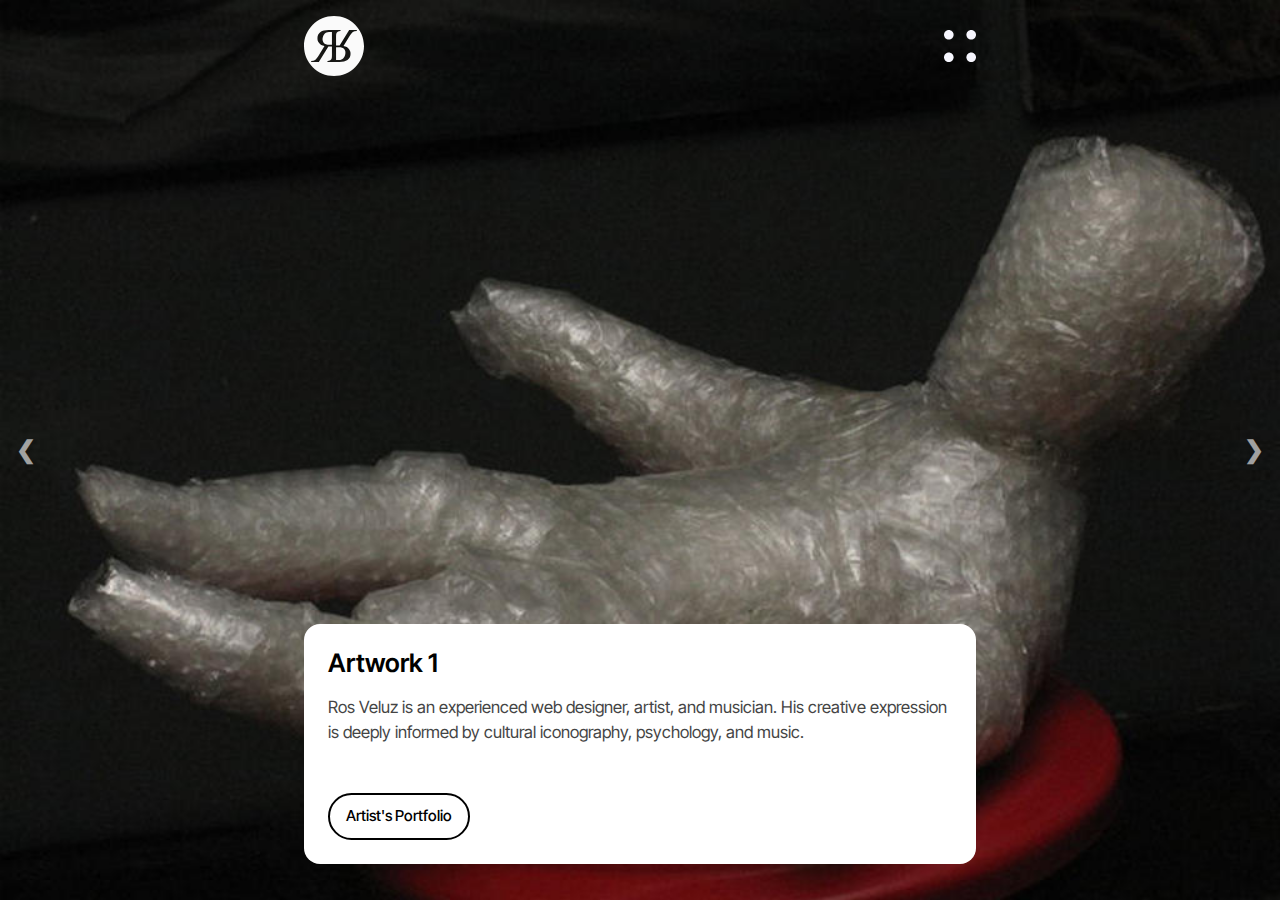
<file: index.html>
<!DOCTYPE html>
<html lang="en">
<head>
    <meta charset="UTF-8">
    <meta name="viewport" content="width=device-width, initial-scale=1.0">
    <title>Document</title>
    <link rel="preconnect" href="https://fonts.googleapis.com">
    <link rel="preconnect" href="https://fonts.gstatic.com" crossorigin>
    <link href="https://fonts.googleapis.com/css2?family=Inter+Tight:wght@400;500;600&family=Noto+Serif+TC:wght@400;600&display=swap" rel="stylesheet">
    <link rel="stylesheet" href="style.css">
    <link rel="stylesheet" href="component-styles/header.css">
    <link rel="stylesheet" href="component-styles/homeContent.css">
</head>
<body>

    <div class="main-container" id="imageContainer">
        
        <div id="homeWrapper">
            
            <div id="header"></div>
            <div id="homeContent"></div>

        </div>
        
    </div>
    <script type="module">
        import { loadHeader } from './components/header.js';
        import { loadHomeContent } from './components/homeContent.js'; // ✅ import your carousel module
      
        loadHeader();
        loadHomeContent(); // ✅ render the carousel
    </script>
</body>
</html>
</file>
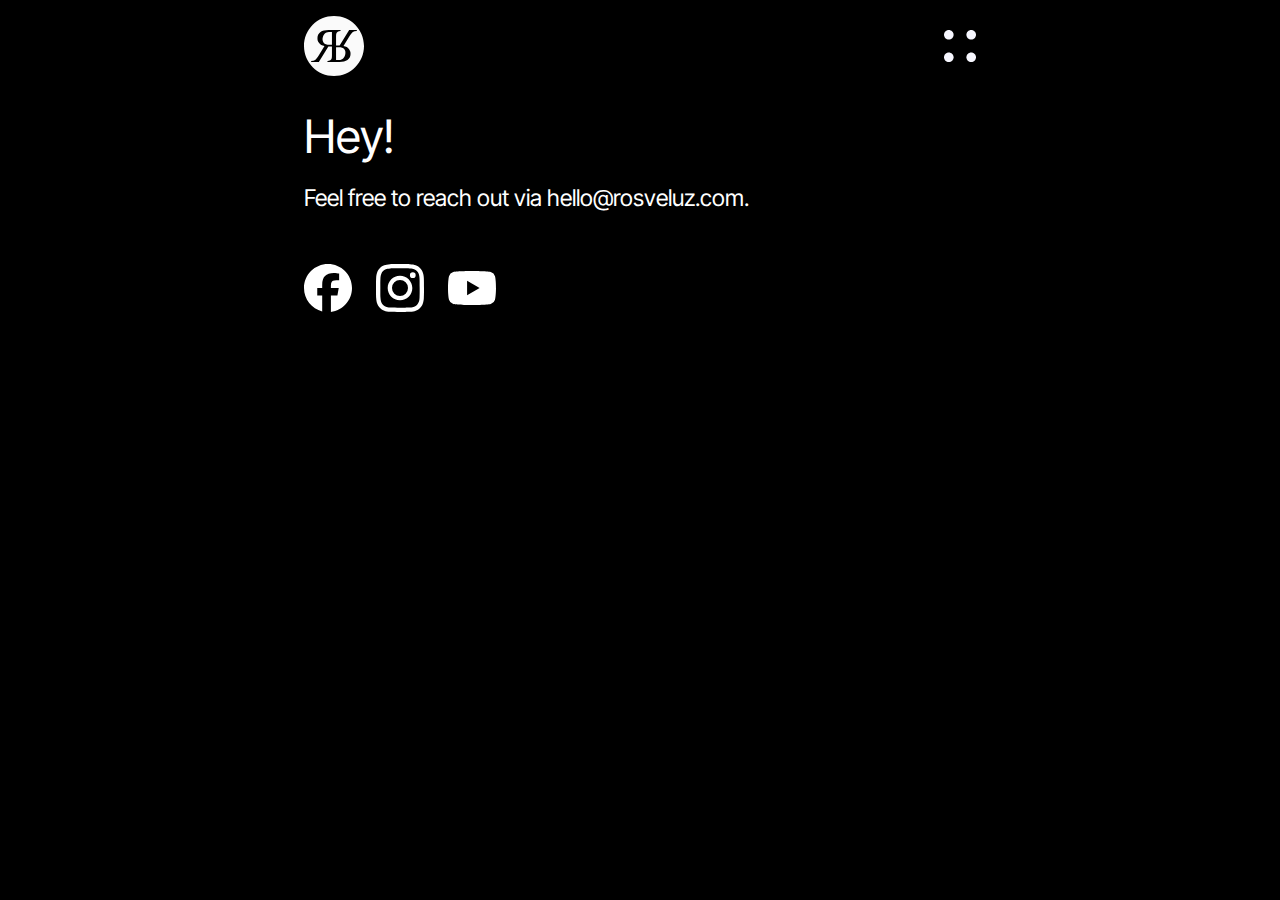
<file: Contact/index.html>
<!DOCTYPE html>
<html lang="en">
<head>
    <meta charset="UTF-8">
    <meta name="viewport" content="width=device-width, initial-scale=1.0">
    <title>Document</title>
    <link rel="preconnect" href="https://fonts.googleapis.com">
    <link rel="preconnect" href="https://fonts.gstatic.com" crossorigin>
    <link href="https://fonts.googleapis.com/css2?family=Inter+Tight:wght@400;500;600&family=Noto+Serif+TC:wght@400;600&display=swap" rel="stylesheet">
    <link rel="stylesheet" href="../style.css">
    <link rel="stylesheet" href="../component-styles/header.css">
    <link rel="stylesheet" href="contact.css">
    <link rel="stylesheet" href="../component-styles/socialRow.css">
</head>
<body>

    <div class="main-container" id="imageContainer">
        
        <div id="homeWrapper">
            
            <div id="header"></div>
            <section>
                <h1>Hey!</h1>
                <p>Feel free to reach out via <a href="mailto:hello@rosveluz.com">hello@rosveluz.com</a>.</p>
            </section>
            <div class="social-row"></div>
        
        </div>
        
    </div>
    <script type="module">
        import { loadHeader } from '../components/header.js';
        import { loadSocialRow } from '../components/socialRow.js';
      
        loadHeader();
        loadSocialRow();
    </script>
      
      
</body>
</html>
</file>
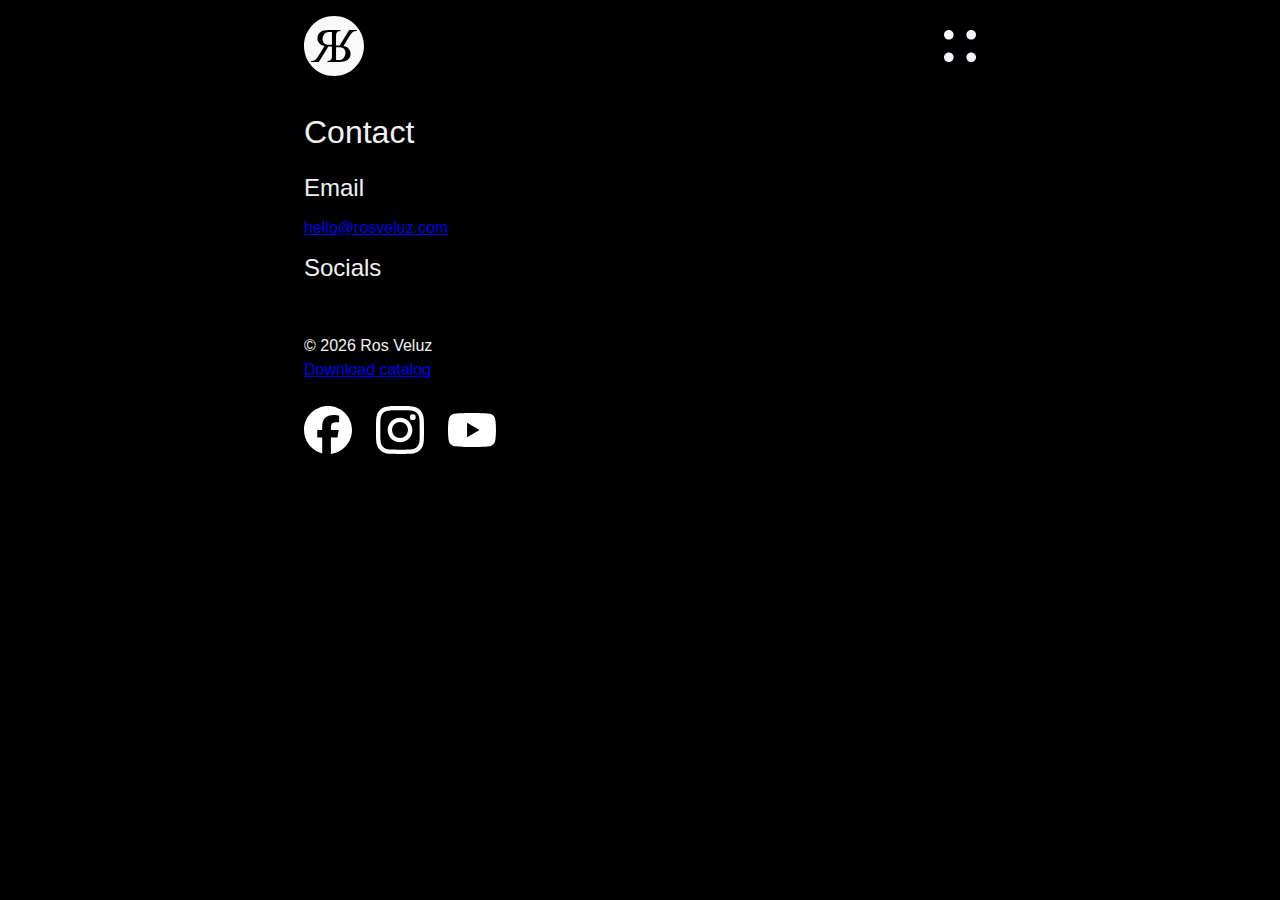
<file: contact.html>
<!DOCTYPE html>
<html lang="en">
<head>
  <meta charset="utf-8" />
  <meta name="viewport" content="width=device-width, initial-scale=1" />
  <title>Contact</title>
  <link rel="stylesheet" href="/style.css" />
  <link rel="stylesheet" href="/component-styles/header.css" />
  <link rel="stylesheet" href="/component-styles/itemPage.css" />
  <link rel="stylesheet" href="/component-styles/socialRow.css">

</head>
<body>
  <div class="main-container" id="imageContainer">
    <div id="homeWrapper">
      <div id="header"></div>

      <h1 style="margin:16px 0 4px 0;">Contact</h1>

      <section class="stack full-width">
        <!-- Direct email -->
        <div class="panel">
          <h2>Email</h2>
          <p>
            <a href="mailto:hello@rosveluz.com" class="footerText">hello@rosveluz.com</a>
          </p>
        </div>

        <div class="panel">
          <h2>Socials</h2>
          <div class="social-row"></div>
        </div>
      </section>


      <div id="footer" style="margin-top:24px;"></div>
    </div>
  </div>
  <script type="module">
    import { loadHeader }   from '/components/header.js';
    import { loadSocialRow } from '/components/socialRow.js';
    import { loadFooter }   from '/components/footer.js';

    loadHeader();
    loadSocialRow();
    loadFooter();
  </script>


</body>
</html>
</file>
<file: component-styles/header.css>
#header {
  width: 100%;
  display: flex;
  justify-content: center;
}

#header > header {
  width: 100%;
  display: flex;
  align-items: center;
  justify-content: space-between;
  padding: 16px 0; /* No horizontal padding here — handled by #homeWrapper */
}

.logo {
  height: 60px;
  width: auto;
}

.menu-icon {
  width: 32px;
  height: 32px;
  cursor: pointer;
  display: block;
}

nav {
  position: absolute;
  top: 120px;
  left: 50%;                          /* ✅ Center horizontally */
  transform: translateX(-50%);        /* ✅ Compensate for 50% left */
  width: 100%;
  max-width: clamp(320px, 84vw, 720px); /* ✅ Match #homeWrapper width */
  padding: 20px;
  border-radius: 12px;
  /* box-shadow: 0 4px 12px rgba(0, 0, 0, 0.15); */
  background-color: white;
  display: flex;
  flex-direction: column;
  gap: 10px;
  transition: all 0.3s ease;
  z-index: 1000;
}

nav a {
  font-size: 1.2rem;
  line-height: 2.3rem;
  font-weight: 600;
  text-decoration: none;
  color: #444;
  border-bottom: 2px solid #444;
}

nav a:last-child {
  border-bottom: none;
}


.hidden {
  display: none;
}
.visible {
  display: flex;
}
</file>
<file: component-styles/homeContent.css>
#homeContent {
    width: 100%;
    margin-top: auto;
    margin-bottom: 36px;
  }
  
  
  /* Carousel wrapper is pinned at the bottom */
  .carousel-wrapper {
    width: 100%;
    height: 240px;
    padding: 24px clamp(16px, 4vw, 24px);
    background: white;
    margin-top: 40px;
    border-radius: 16px;
    /* box-shadow: 0 -4px 12px rgba(0, 0, 0, 0.15); */
  }
  
  /* Slide content */
  
  .carousel-slide {
    display: flex;
    flex-direction: column;
    row-gap: 16px;
    height: 100%;           /* ✅ important! fill parent height */
  }

  .carousel-slide h2 {
    font-size: 1.4rem;
    margin-bottom: 8px;
    font-size: clamp(1.2rem, 4vw, 1.6rem);
    font-weight: 600;
    margin: 0;
    line-height: 1.2;
  }
  
  .carousel-slide p {
    font-size: 1rem;
    margin-bottom: 16px;
    font-size: clamp(0.95rem, 3.5vw, 1.05rem);
    line-height: 1.5;
    color: #444;
    margin: 0;
  }

  .link-button {
    display: inline-block;
    padding: 10px 16px;
    border: 2px solid #000;
    border-radius: 9999px;
    background: transparent;
    text-decoration: none;
    font-weight: 500;
    font-size: 0.95rem;
    color: #000;
    transition: all 0.2s ease;
    width: auto;
    max-width: fit-content;
    white-space: nowrap;
    margin-top: auto; /* ✅ push to bottom of flex column */
  }
  
  
  .link-button:hover {
    background: #000;
    color: #fff;
  }
  
  /* Carousel navigation */
  .carousel-nav {
    position: absolute;
    top: 50%;
    transform: translateY(-50%);
    background: none;       /* ✅ no background */
    border: none;           /* ✅ no border */
    box-shadow: none;       /* ✅ no shadow */
    padding: 0;             /* ✅ no space around */
    font-size: 24px;        /* Keep this for icon size */
    cursor: pointer;
    z-index: 2;
    color: white;         /* or any color you want */
    opacity: 0.6;         /* make it less harsh */
    font-weight: bold;
    transition: opacity 0.2s ease;
  }
  
  
  .carousel-nav.left {
    left: clamp(8px, 2vw, 16px);
  }
  .carousel-nav.right {
    right: clamp(8px, 2vw, 16px);
  }
</file>
<file: Contact/contact.css>
html, body {
    font-family: "Inter Tight", sans-serif;
    font-size: 1.2rem;
    line-height: 1.5;
    background-color: rgb(0, 0, 0);
  }
  
h1, h2, h3, h4, h5, h6 {
    font-family: "Inter Tight", sans-serif;
    font-weight: 400;
    margin: 10px 0;
  }

body, a {
    font-family: "Inter Tight", sans-serif;
    line-height: 1.5;
    -webkit-font-smoothing: antialiased;
    margin: 0;
    padding: 0;
    color: white;
    text-decoration: none;
  }

#homeWrapper section {
    color: white;
}
</file>
<file: component-styles/socialRow.css>
.social-row {
    display: flex;
    justify-content: left;
    gap: 24px;
    margin-top: 24px;
  }
  
  .social-row a {
    display: inline-block;
    transition: transform 0.2s ease;
  }
  
  .social-row a:hover {
    transform: scale(1.1);
  }

  
  .social-icon {
    width: 48px;
    height: 48px;
    color: white; /* or current theme color */
    transition: transform 0.2s ease, color 0.3s ease;
  }
  
  .social-row a:hover .social-icon {
    transform: scale(1.15);
    color: #ff4081; /* Highlight color on hover */
  }
</file>
<file: component-styles/itemPage.css>
:root { --br: 14px; } /* at the top of component-styles/itemPage.css */

/* Item title tweak */
#itemTitle { color: #f7f7f7; }

/* Gallery (slider) */
.gallery{
  position: relative;
  width: 100%;
  border-radius: var(--br);
  overflow: hidden;
  background: #111;
  min-height: 320px; /* fallback until first image loads */
}
.gal-track{ display:flex; height:100%; transition: transform .3s ease; will-change: transform; }
.gal-slide{ min-width:100%; height:100%; display:flex; align-items:center; justify-content:center; background:#000; }
.gal-slide img{ width:100%; height:100%; object-fit:cover; display:block; }

/* nav */
.gal-nav{
  position:absolute; top:50%; transform:translateY(-50%);
  background:rgba(0,0,0,.45); color:#fff; border:1px solid #333; border-radius:999px;
  width:36px; height:36px; display:grid; place-items:center; cursor:pointer; user-select:none;
}
.gal-nav:hover{ background:rgba(0,0,0,.65); }
.gal-nav.prev{ left:8px; } .gal-nav.next{ right:8px; }

/* dots */
.gal-dots{ position:absolute; bottom:8px; left:0; right:0; display:flex; gap:8px; justify-content:center; align-items:center; }
.gal-dot{ width:8px; height:8px; border-radius:50%; background:rgba(255,255,255,.35); border:1px solid rgba(255,255,255,.5); cursor:pointer; }
.gal-dot.active{ background:#fff; }

/* zoom button */
.gal-zoom{
  position:absolute; top:8px; right:8px;
  background:rgba(0,0,0,.45); color:#fff; border:1px solid #333; border-radius:8px; padding:6px 8px; cursor:pointer;
}

/* Lightbox (zoom) */
.lightbox{ position:fixed; inset:0; z-index:9999; background:rgba(0,0,0,.9); display:none; }
.lightbox.open{ display:block; }
.lightbox__stage{ position:absolute; inset:0; overflow:hidden; touch-action:none; display:grid; place-items:center; }
.lightbox__img{ max-width:90vw; max-height:90vh; will-change:transform; transform:translate3d(0,0,0) scale(1); }
.lightbox__ui{ position:absolute; left:0; right:0; bottom:12px; display:flex; gap:8px; justify-content:center; }
.lightbox__btn{ background:rgba(0,0,0,.5); color:#fff; border:1px solid #333; border-radius:8px; padding:6px 10px; cursor:pointer; }

/* Global theme (already similar in your file) */
:root{
  --bg: #000;            /* dark background */
  --fg: #f1f1f1;         /* default text color (light) */
  --muted: #a8a8a8;      /* secondary text */
}

/* Ensure page text inherits light color */
html, body {
  background: var(--bg);
  color: var(--fg);
}

/* Markdown article content */
.prose {
  color: var(--fg);
}
.prose h1, .prose h2, .prose h3, .prose h4 {
  color: #fff;
}
.prose p, .prose li, .prose blockquote {
  color: var(--fg);
}
.prose a {
  color: #cfe1ff;        /* readable link color on black */
  text-decoration: none;
}
.prose a:hover { text-decoration: underline; }
.prose img { max-width: 100%; border-radius: 12px; }
</file>
<file: style.css>
/* 1. Box-sizing reset */
*, *::before, *::after {
  box-sizing: border-box;
}

/* 2. Remove default margin */
* {
  margin: 0;
}

html, body {
  font-family: "Inter Tight", sans-serif;
  line-height: 1.5;
  background-color: rgb(0, 0, 0);
}

body, a {
  -webkit-font-smoothing: antialiased;
  margin: 0;
  padding: 0;
}

h1, h2, h3, h4, h5, h6 {
  font-family: "Inter Tight", sans-serif;
  font-weight: 400;
  margin: 10px 0;
}

/* 3. Improve media & text rendering */
img, picture, video, canvas, svg {
  display: block;
  max-width: 100%;
}
input, button, textarea, select {
  font: inherit;
}
p, h1, h2, h3, h4, h5, h6 {
  overflow-wrap: break-word;
}
p {
  text-wrap: pretty;
}
h1, h2, h3, h4, h5, h6 {
  text-wrap: balance;
}

/* 4. Root stacking */
#root, #__next {
  isolation: isolate;
}

/* 5. Global layout container */
.main-container {
  display: flex;
  flex-direction: column;
  align-items: center;
  justify-content: stretch;
  min-height: 100vh;
  min-height: 100svh;
  width: 100%;
}

/* 6. Main wrapper — handles width & horizontal padding */
#homeWrapper {
  width: 100%;
  max-width: clamp(320px, 92vw, 720px);
  padding: 0 clamp(16px, 4vw, 24px);
  box-sizing: border-box;
  display: flex;
  flex-direction: column;
  flex-grow: 1; /* take up available space */
}


#imageContainer {
  background-color: #000; /* fallback */
  background-repeat: no-repeat;
  background-size: cover;
  background-position: center;
  min-height: 100vh;
  min-height: 100svh;
  transition: background-image 0.4s ease-in-out;
  transition: background-image 0.6s ease-in-out, opacity 0.4s ease;
}


#carouselSlide {
  touch-action: pan-y;
}
</file>
